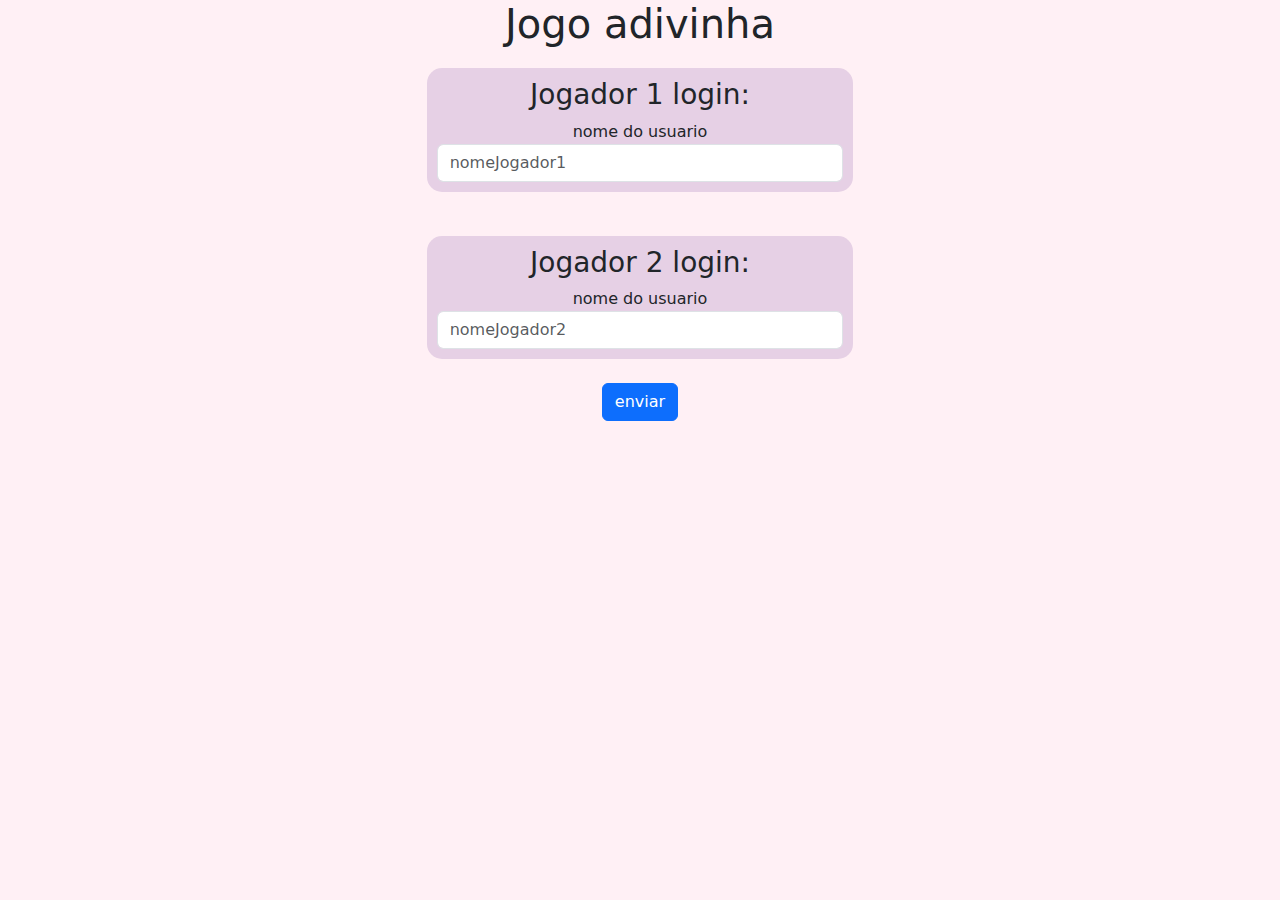
<file: index.html>
<!DOCTYPE html>
<html lang="en">

<head>
    <meta charset="UTF-8">
    <meta name="viewport" content="width=device-width, initial-scale=1.0">
    <title>JogoPalavra</title>
    <link href="https://cdn.jsdelivr.net/npm/bootstrap@5.3.3/dist/css/bootstrap.min.css" rel="stylesheet"
        integrity="sha384-QWTKZyjpPEjISv5WaRU9OFeRpok6YctnYmDr5pNlyT2bRjXh0JMhjY6hW+ALEwIH" crossorigin="anonymous">
    <script src="https://cdn.jsdelivr.net/npm/bootstrap@5.3.3/dist/js/bootstrap.bundle.min.js"
        integrity="sha384-YvpcrYf0tY3lHB60NNkmXc5s9fDVZLESaAA55NDzOxhy9GkcIdslK1eN7N6jIeHz"
        crossorigin="anonymous"></script>
    <link rel="stylesheet" type="text/css" href="style.css">
    <script src="main.js"></script>
</head>

<body class="text-center">
    <h1>Jogo adivinha</h1>

    <div class="col-lg-4 col-sm-8 col-xs-11 mx-auto login_div1">
        <h3>Jogador 1 login:</h3>
        <label>nome do usuario</label>
        <input type="text" id="play1name" class="form-control" placeholder="nomeJogador1">

    </div>
    <br>
    <div class="col-lg-4 col-sm-8 col-xs-11 mx-auto login_div2">
        <h3>Jogador 2 login:</h3>
        <label>nome do usuario</label>
        <input type="text" id="play2name" class="form-control" placeholder="nomeJogador2">

    </div>
    <br>
    <buton class="btn btn-primary" onclick="addUser()">
        enviar
    </buton>
</body>

</html>
</file>
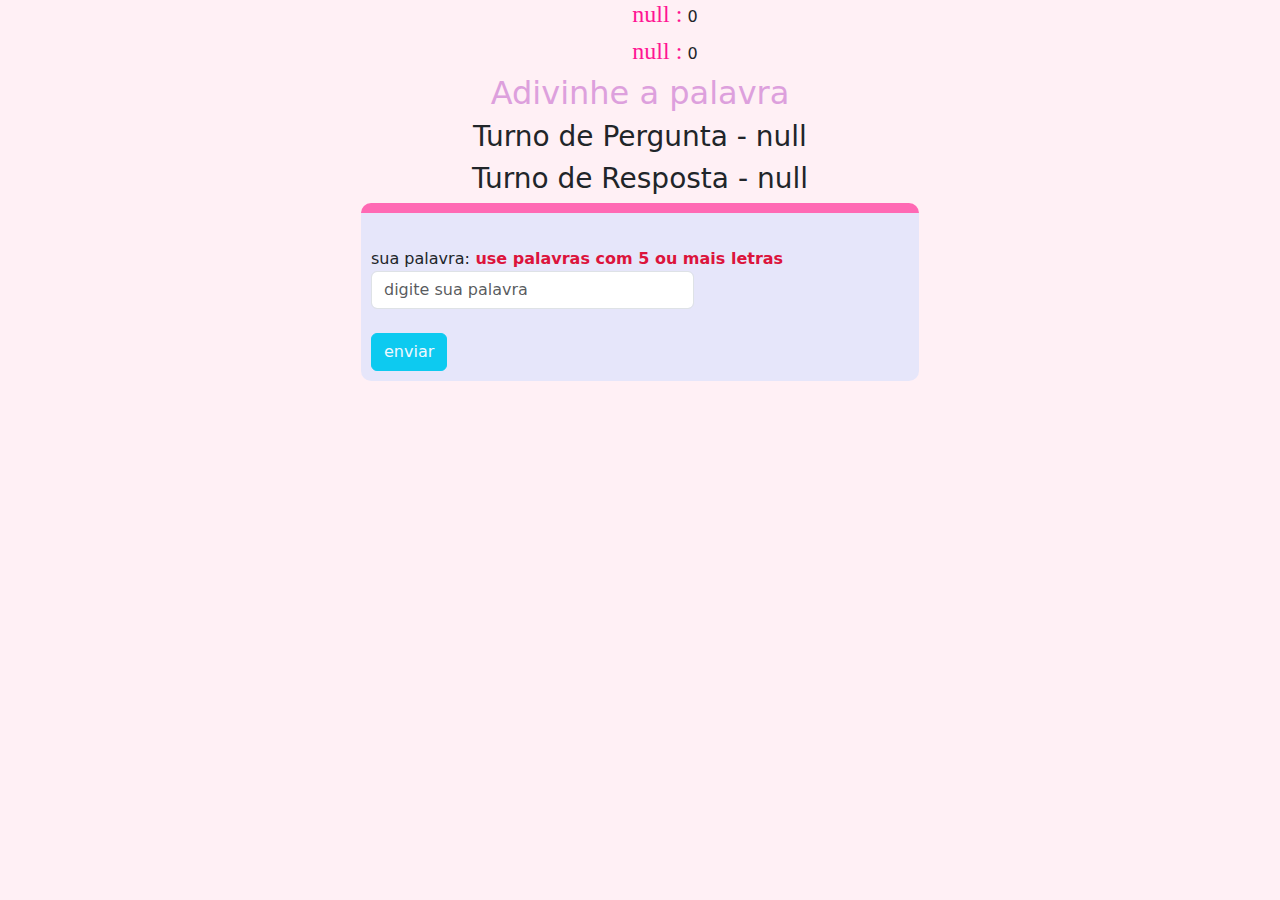
<file: game_page.html>
<!DOCTYPE html>
<html lang="en">

<head>
    <meta charset="UTF-8">
    <meta name="viewport" content="width=device-width, initial-scale=1.0">
    <title>JogoPalavra</title>
    <link href="https://cdn.jsdelivr.net/npm/bootstrap@5.3.3/dist/css/bootstrap.min.css" rel="stylesheet"
        integrity="sha384-QWTKZyjpPEjISv5WaRU9OFeRpok6YctnYmDr5pNlyT2bRjXh0JMhjY6hW+ALEwIH" crossorigin="anonymous">
    <script src="https://cdn.jsdelivr.net/npm/bootstrap@5.3.3/dist/js/bootstrap.bundle.min.js"
        integrity="sha384-YvpcrYf0tY3lHB60NNkmXc5s9fDVZLESaAA55NDzOxhy9GkcIdslK1eN7N6jIeHz"
        crossorigin="anonymous"></script>
    <link rel="stylesheet" type="text/css" href="style.css">
    
</head>

<body class="text-center">
    <h4 id="player1_name"> </h4>  <span id="player1_score"></span>
    <br>
    <h4 id="player2_name"> </h4>  <span id="player2_score"></span>

    <div class="container">
        <h2 style="color:plum">Adivinhe a palavra</h2>
        <h3 id="player_question"></h3>
        <h3 id="player_answer"></h3>
        <div id="output" class="col-lg-6">
            <br>
            <label >sua palavra:<b style="color: crimson;" id="msg-lable"> use palavras com 5 ou mais letras </b></label>
            <input type="text" id="word" class="form-control" placeholder="digite sua palavra">
            <br>
            <button onclick="send()" class="btn btn-info" style="color: aliceblue;">enviar</button>
            
        </div>
    </div>
    <script src="game_page.js">  
    </script>
</body>
</file>
<file: style.css>
body{
    background-color: lavenderblush;
}
.login_div1,.login_div2{
    background-color: rgb(230, 208, 229);
    padding: 10px;
    margin-top: 20px;
    border-radius: 15px;
}
#output{
    background-color:lavender;
    border-radius: 10px;
    border-top: 10px solid hotpink;
    padding: 10px;
    margin-left: auto;
    margin-right: auto;
    text-align: left;
}
#player1_name, #player2_name{
    display:inline-block;
    margin-left: 50px;
    font-family: 'Times New Roman', Times, serif;
    color: deeppink;
}
#word{
    width: 60%;

}
#word_display{
    letter-spacing: 5px;
    
}
</file>
